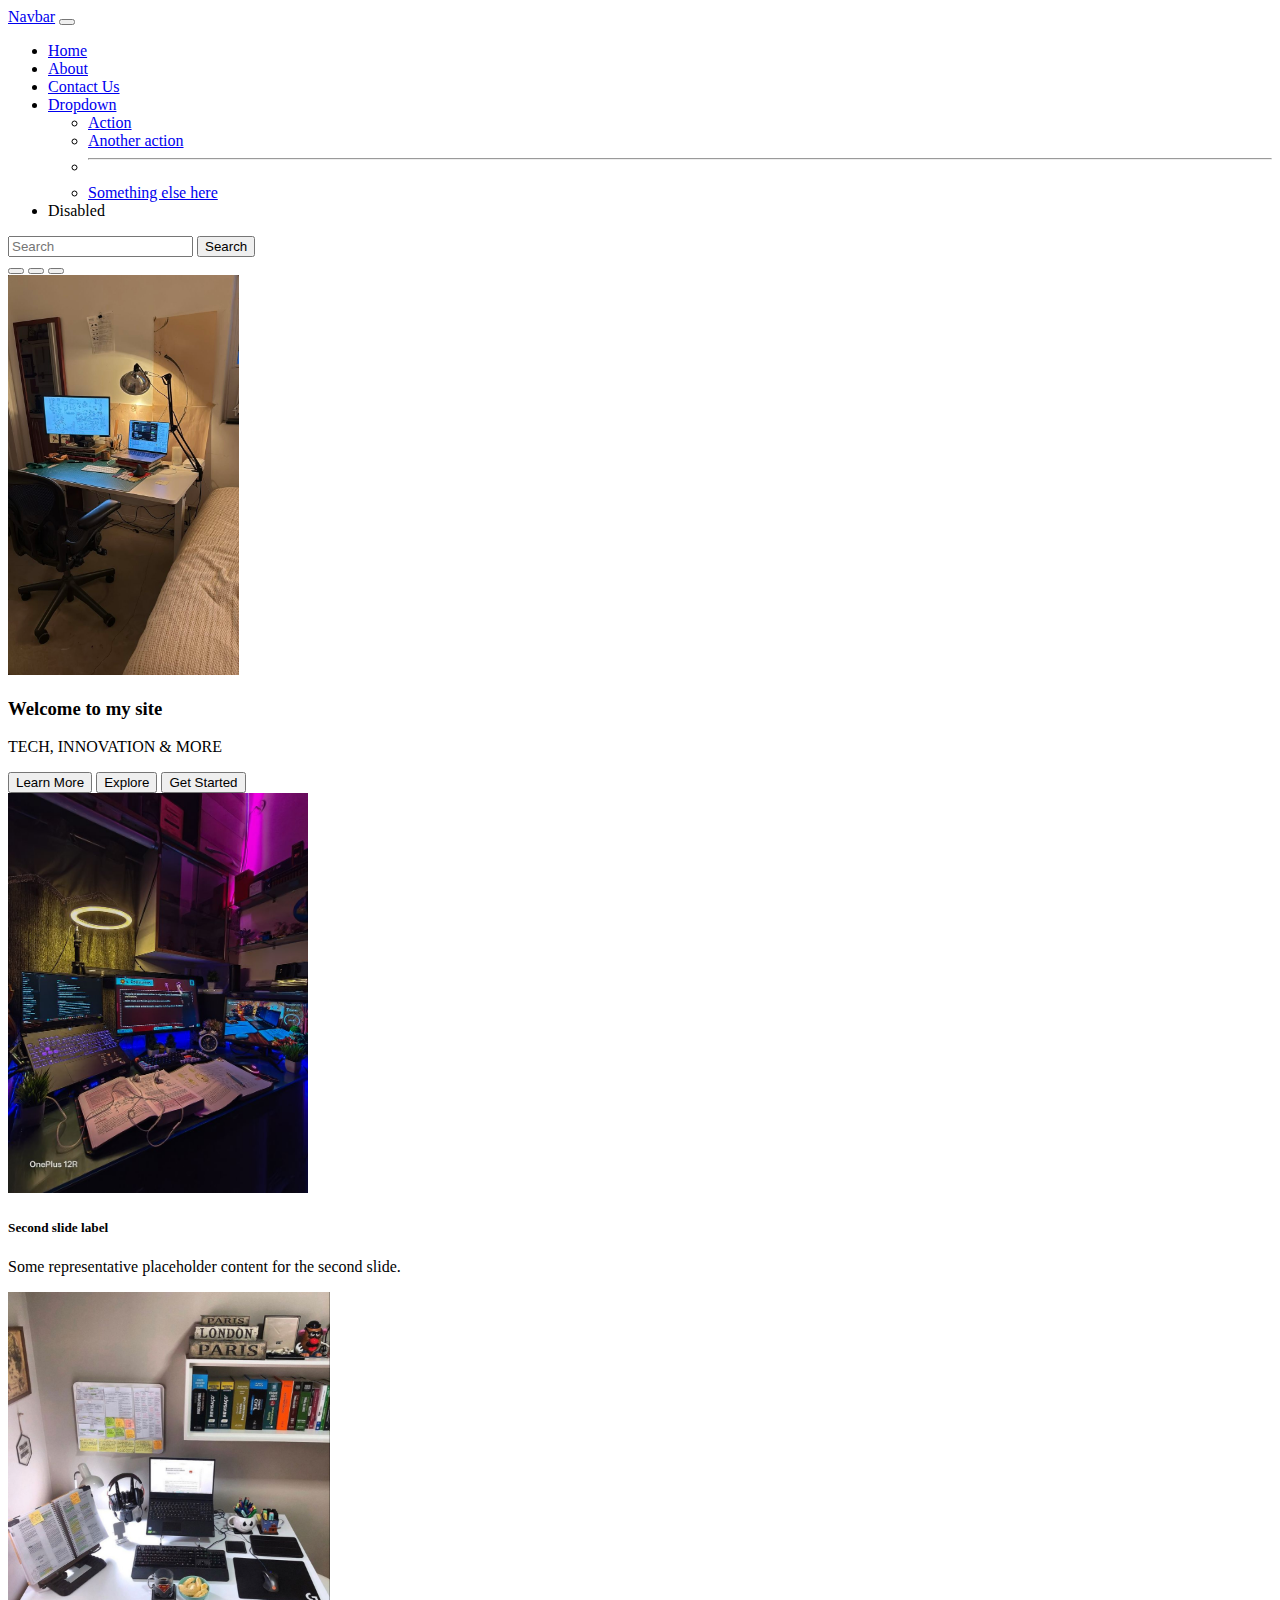
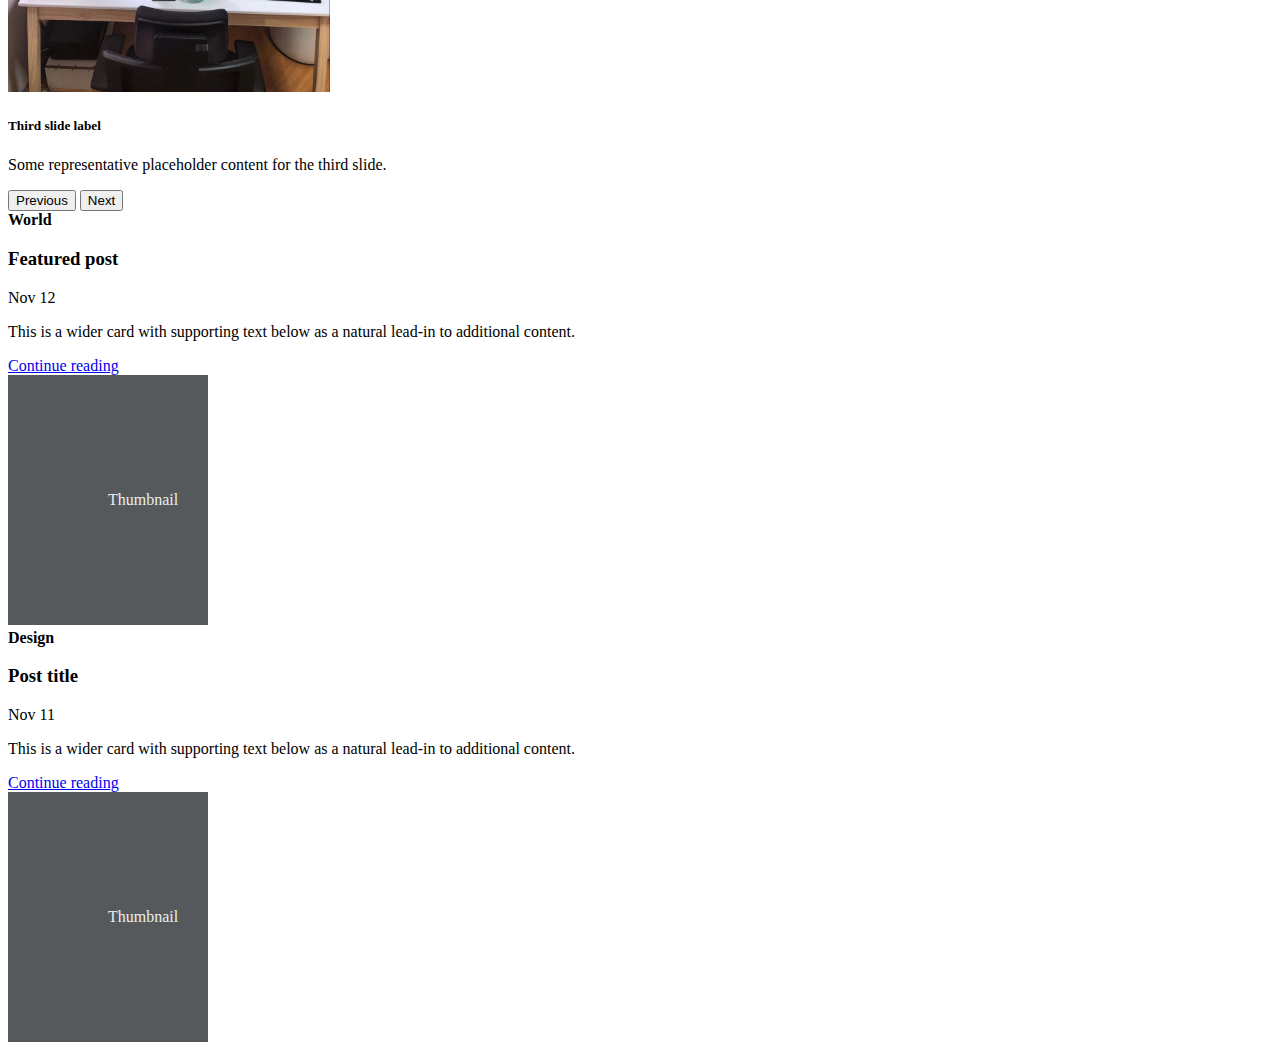
<file: index.html>
<!doctype html>
<html lang="en">

<head>
  <meta charset="utf-8">
  <meta name="viewport" content="width=device-width, initial-scale=1">
  <title>BLOG</title>
  <link href="https://cdn.jsdelivr.net/npm/bootstrap@5.3.8/dist/css/bootstrap.min.css" rel="stylesheet"
    integrity="sha384-sRIl4kxILFvY47J16cr9ZwB07vP4J8+LH7qKQnuqkuIAvNWLzeN8tE5YBujZqJLB" crossorigin="anonymous">


  <style>
    .carousel-item img {
      height: 400px;
      /* adjust height here */
      object-fit: cover;
      /* keeps image ratio clean */
    }
  </style>

</head>

<body>
  <nav class="navbar navbar-expand-lg navbar-dark bg-dark">
    <div class="container-fluid">
      <a class="navbar-brand" href="#">Navbar</a>
      <button class="navbar-toggler" type="button" data-bs-toggle="collapse" data-bs-target="#navbarSupportedContent"
        aria-controls="navbarSupportedContent" aria-expanded="false" aria-label="Toggle navigation">
        <span class="navbar-toggler-icon"></span>
      </button>
      <div class="collapse navbar-collapse" id="navbarSupportedContent">
        <ul class="navbar-nav me-auto mb-2 mb-lg-0">
          <li class="nav-item">
            <a class="nav-link active" aria-current="page" href="#">Home</a>
          </li>
          <li class="nav-item">
            <a class="nav-link" href="/about.html">About</a>
          </li>
          <li class="nav-item">
            <a class="nav-link" href="/contact.html">Contact Us</a>
          </li>
          <li class="nav-item dropdown">
            <a class="nav-link dropdown-toggle" href="#" role="button" data-bs-toggle="dropdown" aria-expanded="false">
              Dropdown
            </a>
            <ul class="dropdown-menu">
              <li><a class="dropdown-item" href="#">Action</a></li>
              <li><a class="dropdown-item" href="#">Another action</a></li>
              <li>
                <hr class="dropdown-divider">
              </li>
              <li><a class="dropdown-item" href="#">Something else here</a></li>
            </ul>
          </li>
          <li class="nav-item">
            <a class="nav-link disabled" aria-disabled="true">Disabled</a>
          </li>
        </ul>
        <form class="d-flex" role="search">
          <input class="form-control me-2" type="search" placeholder="Search" aria-label="Search" />
          <button class="btn btn-outline-success" type="submit">Search</button>
        </form>
      </div>
    </div>
  </nav>

  <div id="carouselExampleCaptions" class="carousel slide carousel-fade " data-bs-ride="carousel">
    <div class="carousel-indicators">
      <button type="button" data-bs-target="#carouselExampleCaptions" data-bs-slide-to="0" class="active"
        aria-current="true" aria-label="Slide 1"></button>
      <button type="button" data-bs-target="#carouselExampleCaptions" data-bs-slide-to="1"
        aria-label="Slide 2"></button>
      <button type="button" data-bs-target="#carouselExampleCaptions" data-bs-slide-to="2"
        aria-label="Slide 3"></button>
    </div>
    <div class="carousel-inner">
      <div class="carousel-item active">
        <img src="1img.jpg" class="d-block w-100" alt="...">
        <div class="carousel-caption d-none d-md-block">
          <h3>Welcome to my site</h3>
          <p>TECH, INNOVATION & MORE</p>
          <button class="btn btn-danger">Learn More</button>
          <button class="btn btn-primary">Explore</button>
          <button class="btn btn-success">Get Started</button>
        </div>
      </div>
      <div class="carousel-item">
        <img src="2img.jpg" class="d-block w-100" alt="...">
        <div class="carousel-caption d-none d-md-block">
          <h5>Second slide label</h5>
          <p>Some representative placeholder content for the second slide.</p>
        </div>
      </div>
      <div class="carousel-item">
        <img src="3img.jpg" class="d-block w-100" alt="...">
        <div class="carousel-caption d-none d-md-block">
          <h5>Third slide label</h5>
          <p>Some representative placeholder content for the third slide.</p>
        </div>
      </div>
    </div>
    <button class="carousel-control-prev" type="button" data-bs-target="#carouselExampleCaptions" data-bs-slide="prev">
      <span class="carousel-control-prev-icon" aria-hidden="true"></span>
      <span class="visually-hidden">Previous</span>
    </button>
    <button class="carousel-control-next" type="button" data-bs-target="#carouselExampleCaptions" data-bs-slide="next">
      <span class="carousel-control-next-icon" aria-hidden="true"></span>
      <span class="visually-hidden">Next</span>
    </button>
  </div>

  <div class="container my-4">
    <div class="row mb-2">
    <div class="col-md-6">
      <div class="row g-0 border rounded overflow-hidden flex-md-row mb-4 shadow-sm h-md-250 position-relative">
        <div class="col p-4 d-flex flex-column position-static">
          <strong class="d-inline-block mb-2 text-primary">World</strong>
          <h3 class="mb-0">Featured post</h3>
          <div class="mb-1 text-muted">Nov 12</div>
          <p class="card-text mb-auto">This is a wider card with supporting text below as a natural lead-in to additional content.</p>
          <a href="#" class="stretched-link">Continue reading</a>
        </div>
        <div class="col-auto d-none d-lg-block">
          <svg class="bd-placeholder-img" width="200" height="250" xmlns="http://www.w3.org/2000/svg" role="img" aria-label="Placeholder: Thumbnail" preserveAspectRatio="xMidYMid slice" focusable="false"><title>Placeholder</title><rect width="100%" height="100%" fill="#55595c"></rect><text x="50%" y="50%" fill="#eceeef" dy=".3em">Thumbnail</text></svg>

        </div>
      </div>
    </div>
    <div class="col-md-6">
      <div class="row g-0 border rounded overflow-hidden flex-md-row mb-4 shadow-sm h-md-250 position-relative">
        <div class="col p-4 d-flex flex-column position-static">
          <strong class="d-inline-block mb-2 text-success">Design</strong>
          <h3 class="mb-0">Post title</h3>
          <div class="mb-1 text-muted">Nov 11</div>
          <p class="mb-auto">This is a wider card with supporting text below as a natural lead-in to additional content.</p>
          <a href="#" class="stretched-link">Continue reading</a>
        </div>
        <div class="col-auto d-none d-lg-block">
          <svg class="bd-placeholder-img" width="200" height="250" xmlns="http://www.w3.org/2000/svg" role="img" aria-label="Placeholder: Thumbnail" preserveAspectRatio="xMidYMid slice" focusable="false"><title>Placeholder</title><rect width="100%" height="100%" fill="#55595c"></rect><text x="50%" y="50%" fill="#eceeef" dy=".3em">Thumbnail</text></svg>

        </div>
      </div>
    </div>
  </div>
  </div>
  <script src="https://cdn.jsdelivr.net/npm/bootstrap@5.3.8/dist/js/bootstrap.bundle.min.js"
    integrity="sha384-FKyoEForCGlyvwx9Hj09JcYn3nv7wiPVlz7YYwJrWVcXK/BmnVDxM+D2scQbITxI"
    crossorigin="anonymous"></script>
</body>

</html>
</file>
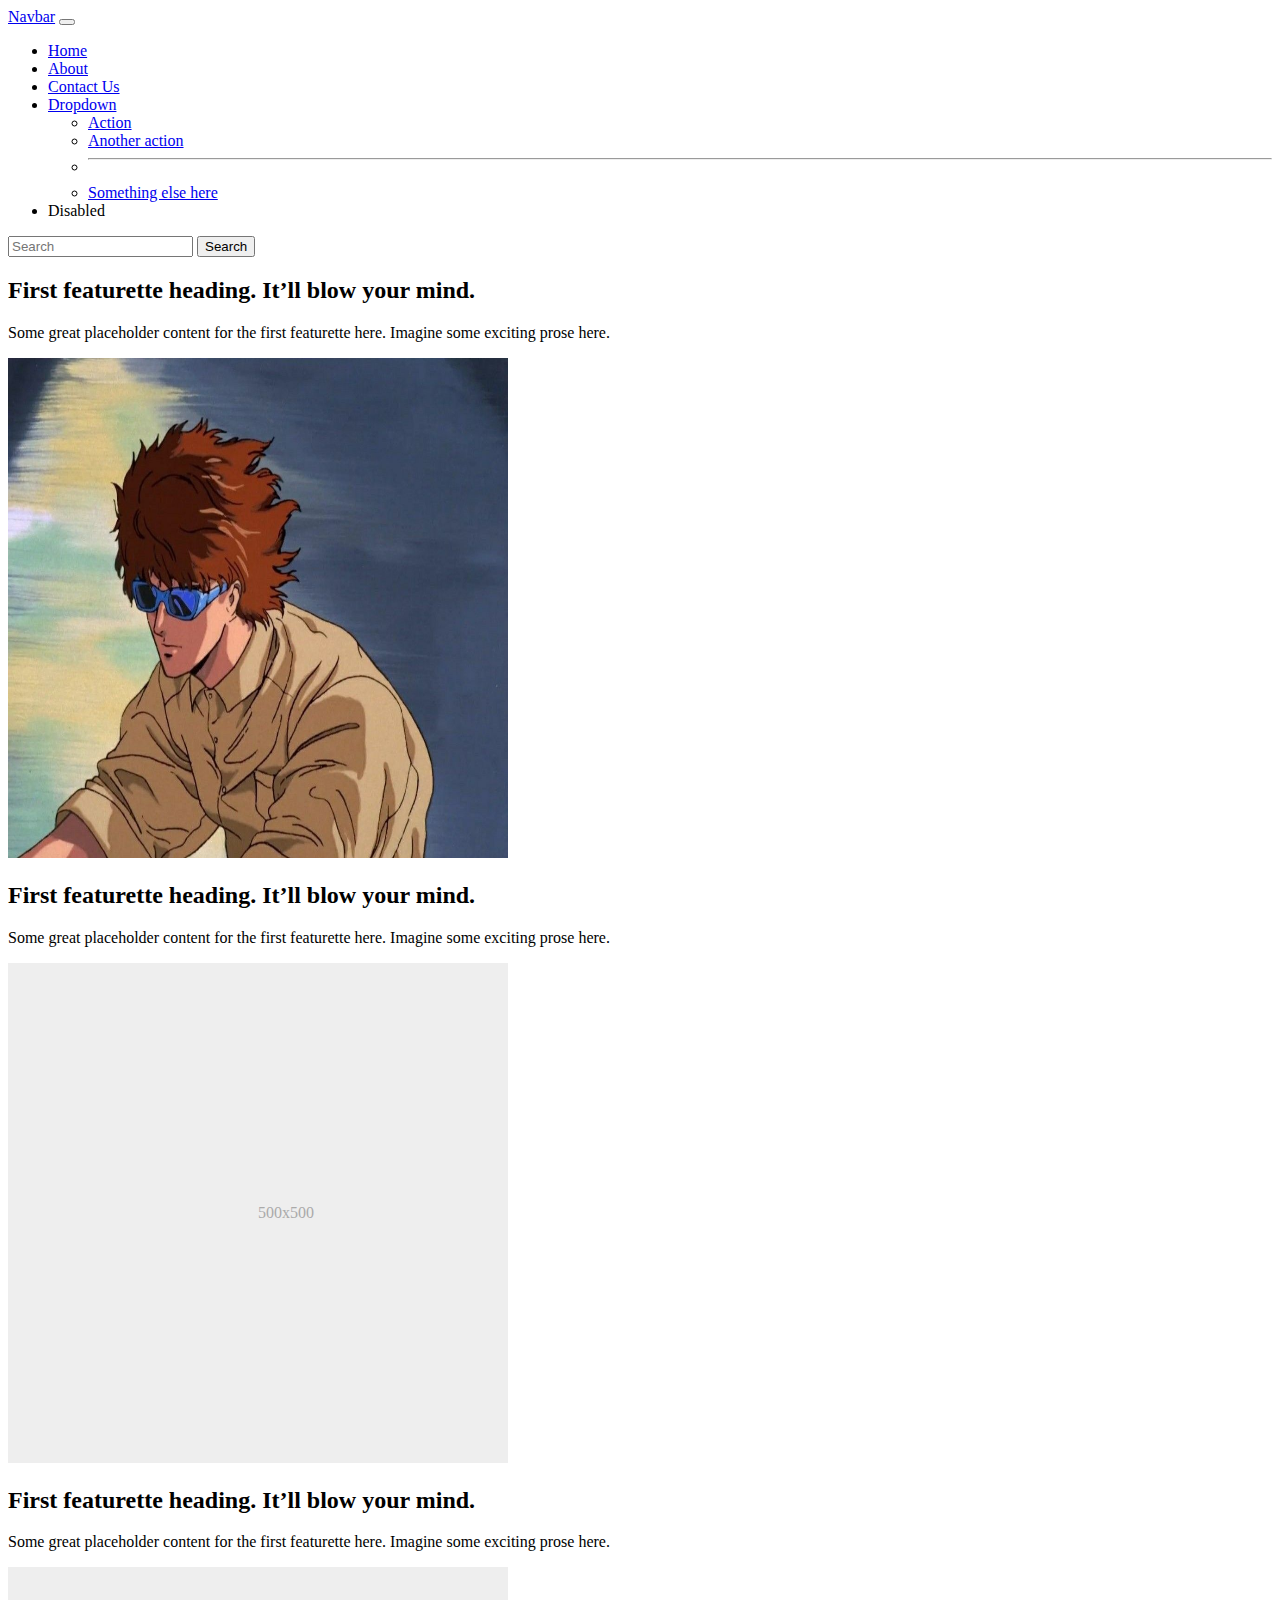
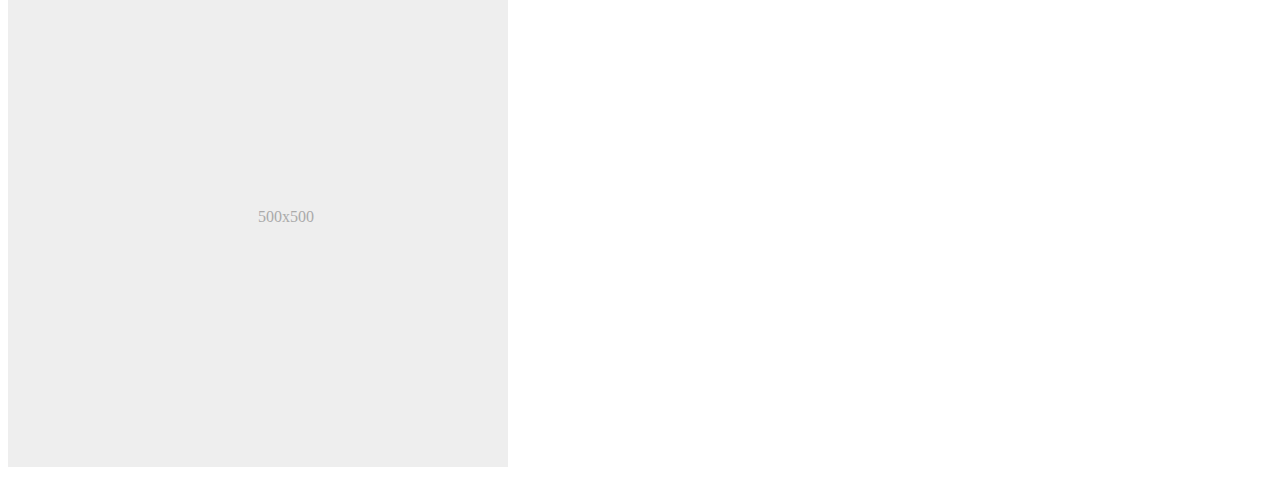
<file: about.html>
<!doctype html>
<html lang="en">

<head>
  <meta charset="utf-8" />
  <meta name="viewport" content="width=device-width, initial-scale=1" />
  <title>BLOG</title>
  <link href="https://cdn.jsdelivr.net/npm/bootstrap@5.3.8/dist/css/bootstrap.min.css" rel="stylesheet"
    integrity="sha384-sRIl4kxILFvY47J16cr9ZwB07vP4J8+LH7qKQnuqkuIAvNWLzeN8tE5YBujZqJLB" crossorigin="anonymous" />

  <style>
    .carousel-item img {
      height: 400px;
      /* adjust height here */
      object-fit: cover;
      /* keeps image ratio clean */
    }
  </style>
</head>

<body>
  <nav class="navbar navbar-expand-lg navbar-dark bg-dark">
    <div class="container-fluid">
      <a class="navbar-brand" href="#">Navbar</a>
      <button class="navbar-toggler" type="button" data-bs-toggle="collapse" data-bs-target="#navbarSupportedContent"
        aria-controls="navbarSupportedContent" aria-expanded="false" aria-label="Toggle navigation">
        <span class="navbar-toggler-icon"></span>
      </button>
      <div class="collapse navbar-collapse" id="navbarSupportedContent">
        <ul class="navbar-nav me-auto mb-2 mb-lg-0">
          <li class="nav-item">
            <a class="nav-link active" aria-current="page" href="#">Home</a>
          </li>
          <li class="nav-item">
            <a class="nav-link" href="/about.html">About</a>
          </li>
          <li class="nav-item">
            <a class="nav-link" href="/contact.html">Contact Us</a>
          </li>
          <li class="nav-item dropdown">
            <a class="nav-link dropdown-toggle" href="#" role="button" data-bs-toggle="dropdown" aria-expanded="false">
              Dropdown
            </a>
            <ul class="dropdown-menu">
              <li><a class="dropdown-item" href="#">Action</a></li>
              <li><a class="dropdown-item" href="#">Another action</a></li>
              <li>
                <hr class="dropdown-divider" />
              </li>
              <li>
                <a class="dropdown-item" href="#">Something else here</a>
              </li>
            </ul>
          </li>
          <li class="nav-item">
            <a class="nav-link disabled" aria-disabled="true">Disabled</a>
          </li>
        </ul>
        <form class="d-flex" role="search">
          <input class="form-control me-2" type="search" placeholder="Search" aria-label="Search" />
          <button class="btn btn-outline-success" type="submit">
            Search
          </button>
        </form>
      </div>
    </div>
  </nav>

  <div class="container my-4">
    <div class="row featurette d-flex align-items-center justify-content-center">
      <div class="col-md-7 order-md-2">
        <h2 class="featurette-heading">
          First featurette heading.
          <span class="text-muted">It’ll blow your mind.</span>
        </h2>
        <p class="lead">
          Some great placeholder content for the first featurette here.
          Imagine some exciting prose here.
        </p>
      </div>
      <div class="col-md-5 order-md-1">
        <img class="bd-placeholder-img bd-placeholder-img-lg featurette-image img-fluid mx-auto" width="500"
          height="500" src="aboutimg.jpg">
      </div>
    </div>
    <div class="row featurette d-flex align-items-center justify-content-center">
      <div class="col-md-7">
        <h2 class="featurette-heading">
          First featurette heading.
          <span class="text-muted">It’ll blow your mind.</span>
        </h2>
        <p class="lead">
          Some great placeholder content for the first featurette here.
          Imagine some exciting prose here.
        </p>
      </div>
      <div class="col-md-5">
        <svg class="bd-placeholder-img bd-placeholder-img-lg featurette-image img-fluid mx-auto" width="500"
          height="500" xmlns="http://www.w3.org/2000/svg" role="img" aria-label="Placeholder: 500x500"
          preserveAspectRatio="xMidYMid slice" focusable="false">
          <title>Placeholder</title>
          <rect width="100%" height="100%" fill="#eee"></rect>
          <text x="50%" y="50%" fill="#aaa" dy=".3em">500x500</text>
        </svg>
      </div>
    </div>
    <div class="row featurette d-flex align-items-center justify-content-center">
      <div class="col-md-7 order-md-2">
        <h2 class="featurette-heading">
          First featurette heading.
          <span class="text-muted">It’ll blow your mind.</span>
        </h2>
        <p class="lead">
          Some great placeholder content for the first featurette here.
          Imagine some exciting prose here.
        </p>
      </div>
      <div class="col-md-5 order-md-1">
        <svg class="bd-placeholder-img bd-placeholder-img-lg featurette-image img-fluid mx-auto" width="500"
          height="500" xmlns="http://www.w3.org/2000/svg" role="img" aria-label="Placeholder: 500x500"
          preserveAspectRatio="xMidYMid slice" focusable="false">
          <title>Placeholder</title>
          <rect width="100%" height="100%" fill="#eee"></rect>
          <text x="50%" y="50%" fill="#aaa" dy=".3em">500x500</text>
        </svg>
      </div>
    </div>
  </div>

  <script src="https://cdn.jsdelivr.net/npm/bootstrap@5.3.8/dist/js/bootstrap.bundle.min.js"
    integrity="sha384-FKyoEForCGlyvwx9Hj09JcYn3nv7wiPVlz7YYwJrWVcXK/BmnVDxM+D2scQbITxI" crossorigin="anonymous">
    </script>
</body>

</html>
</file>
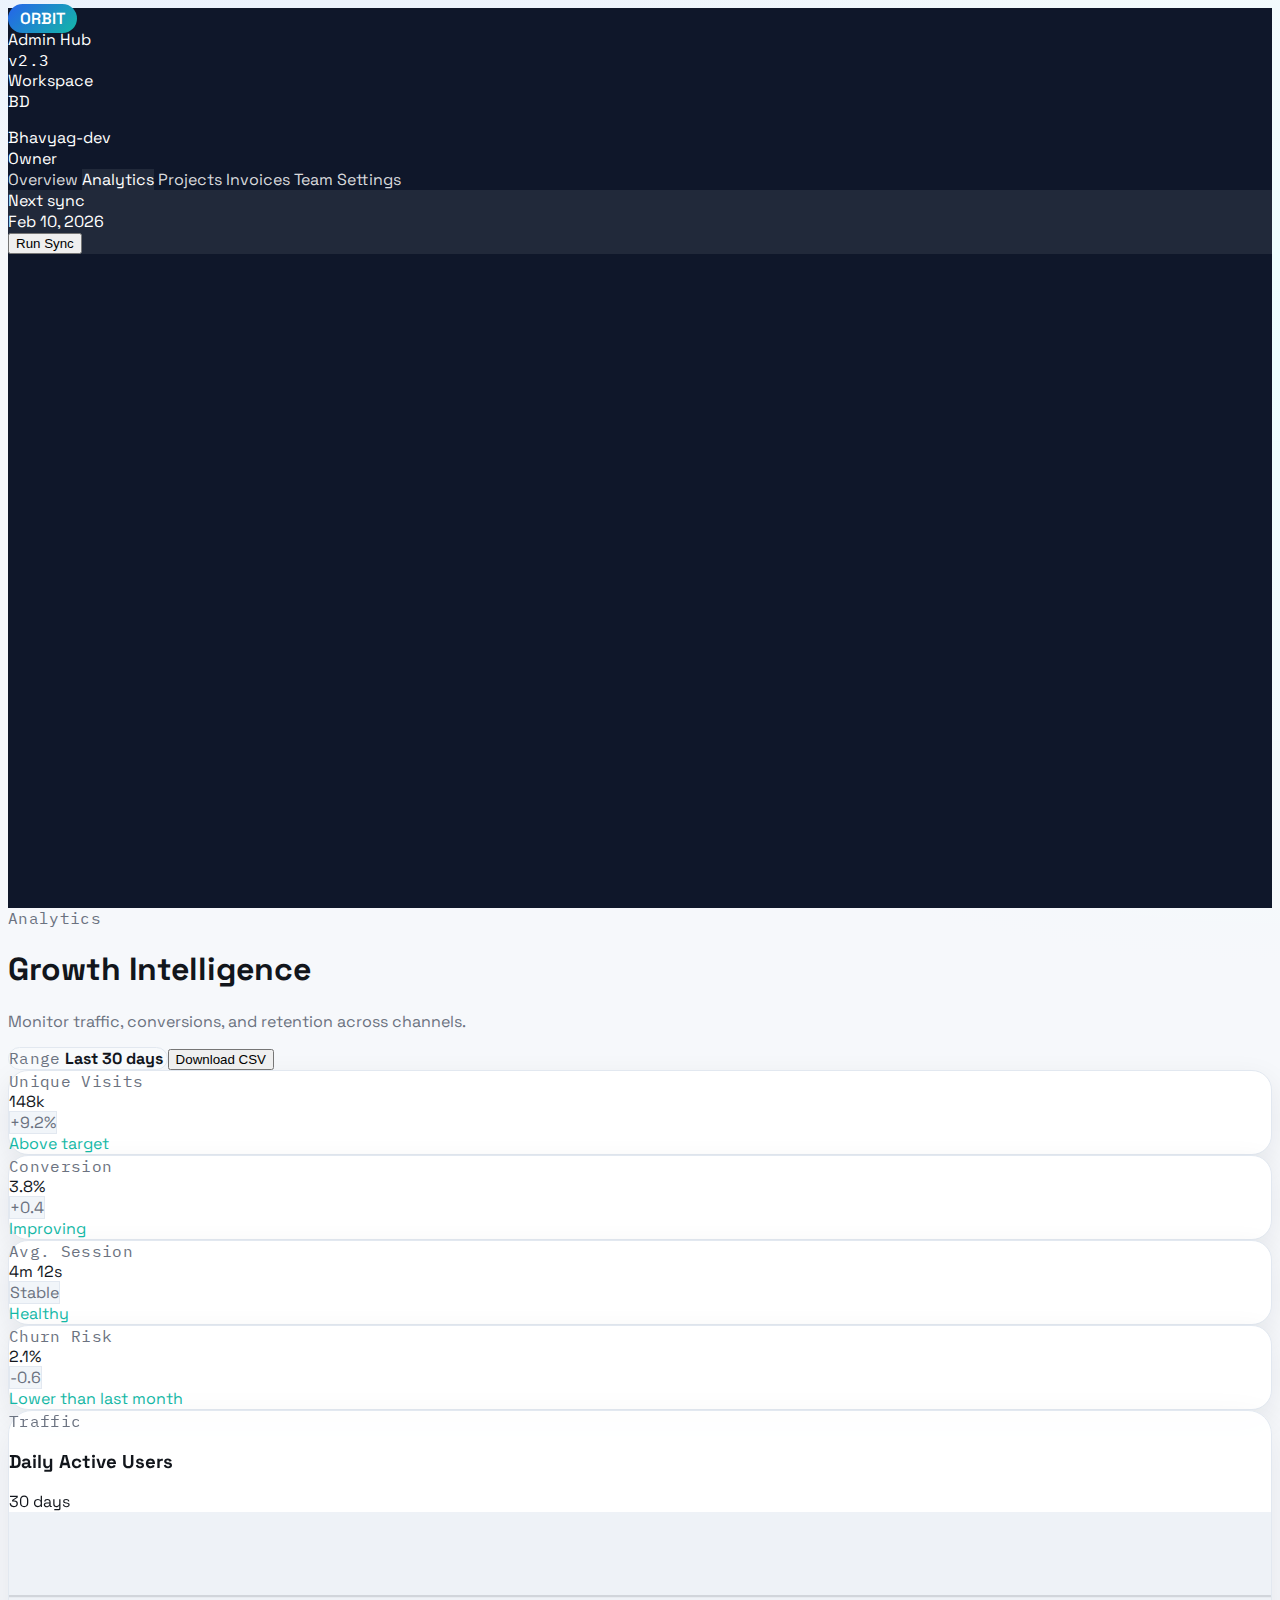
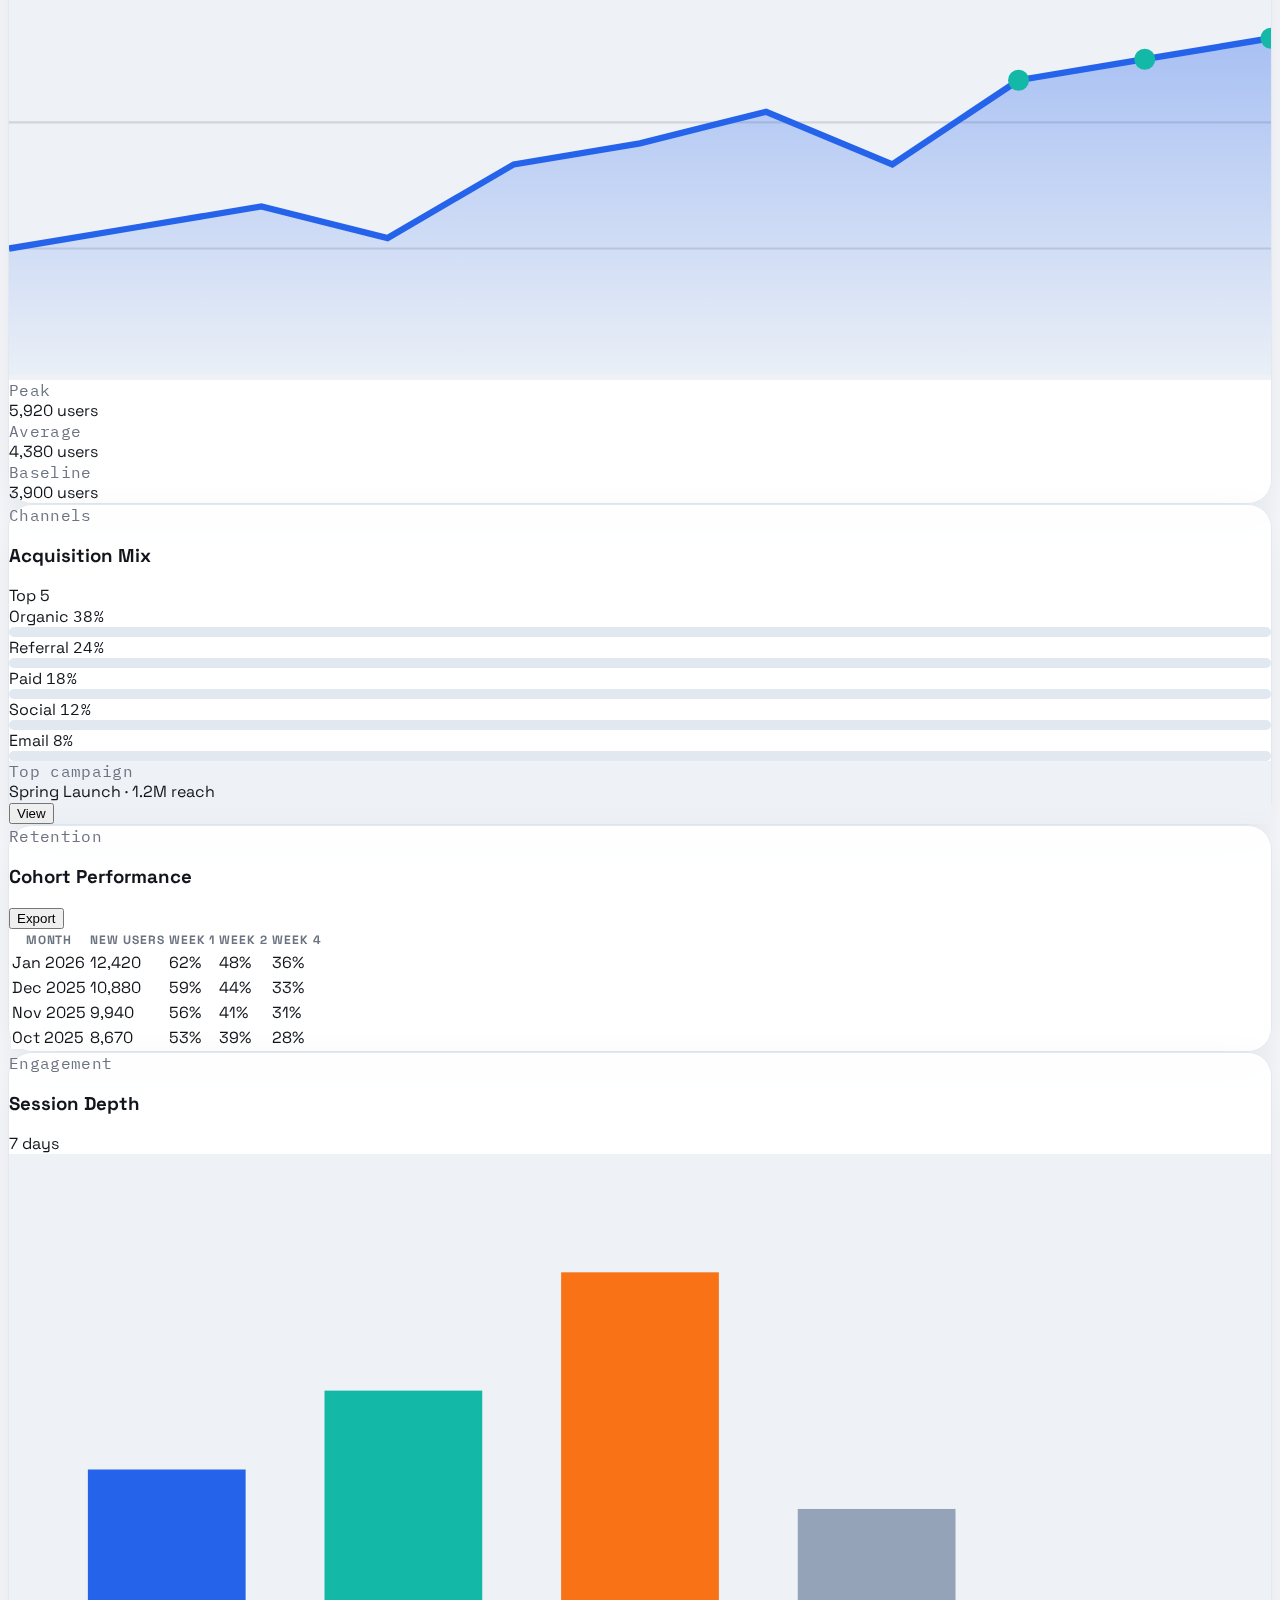
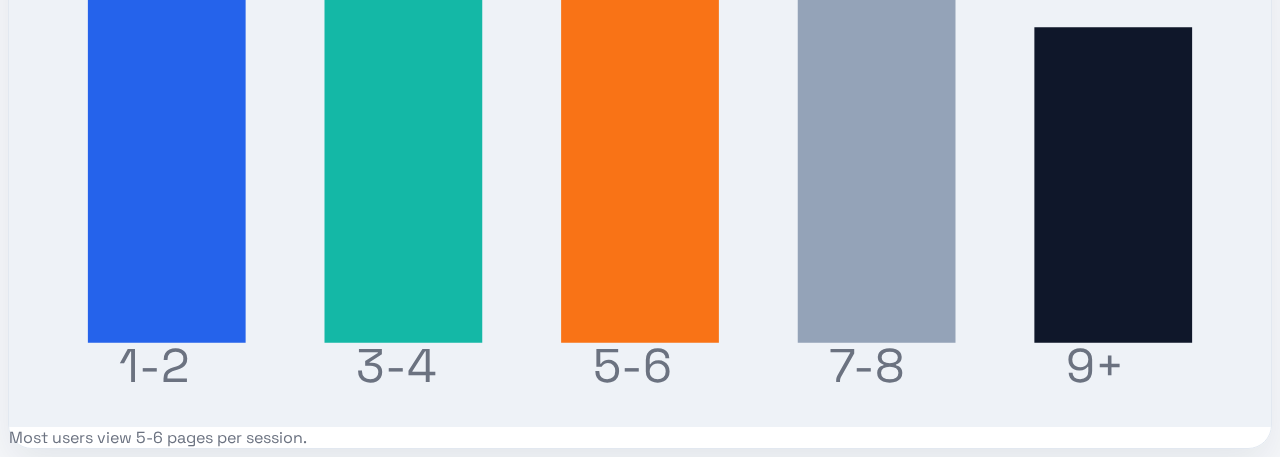
<file: analytics.html>
<!doctype html>
<html lang="en">
  <head>
    <meta charset="utf-8" />
    <meta name="viewport" content="width=device-width, initial-scale=1" />
    <title>Analytics · Admin Dashboard</title>
    <link
      href="https://cdn.jsdelivr.net/npm/bootstrap@5.3.8/dist/css/bootstrap.min.css"
      rel="stylesheet"
      integrity="sha384-sRIl4kxILFvY47J16cr9ZwB07vP4J8+LH7qKQnuqkuIAvNWLzeN8tE5YBujZqJLB"
      crossorigin="anonymous"
    />
    <link
      href="https://fonts.googleapis.com/css2?family=Space+Grotesk:wght@400;500;600;700&family=IBM+Plex+Mono:wght@500&display=swap"
      rel="stylesheet"
    />
    <link href="css/dashboard.css" rel="stylesheet" />
  </head>
  <body>
    <div class="container-fluid">
      <div class="row g-0">
        <aside class="col-lg-2 sidebar p-4">
          <div class="d-flex align-items-center gap-2 mb-4">
            <span class="brand-badge">ORBIT</span>
            <div>
              <div class="fw-semibold">Admin Hub</div>
              <div class="mono small text-white-50">v2.3</div>
            </div>
          </div>
          <div class="mb-4">
            <div class="text-uppercase small text-white-50 mb-2">Workspace</div>
            <div class="d-flex align-items-center gap-2">
              <div
                class="rounded-circle bg-white text-dark fw-bold d-flex align-items-center justify-content-center"
                style="width: 36px; height: 36px;"
              >
                BD
              </div>
              <div>
                <div class="fw-semibold">Bhavyag-dev</div>
                <div class="text-white-50 small">Owner</div>
              </div>
            </div>
          </div>
          <nav class="nav flex-column gap-1">
            <a class="nav-link rounded-3 px-3 py-2" href="home.html">Overview</a>
            <a class="nav-link active rounded-3 px-3 py-2" href="analytics.html">Analytics</a>
            <a class="nav-link rounded-3 px-3 py-2" href="#">Projects</a>
            <a class="nav-link rounded-3 px-3 py-2" href="#">Invoices</a>
            <a class="nav-link rounded-3 px-3 py-2" href="#">Team</a>
            <a class="nav-link rounded-3 px-3 py-2" href="#">Settings</a>
          </nav>
          <div class="mt-4 p-3 rounded-4" style="background: rgba(255, 255, 255, 0.08);">
            <div class="small text-white-50">Next sync</div>
            <div class="fw-semibold">Feb 10, 2026</div>
            <button class="btn btn-sm btn-outline-light mt-2 w-100">Run Sync</button>
          </div>
        </aside>

        <main class="col-lg-10 p-4 p-md-5">
          <div class="d-flex flex-wrap justify-content-between align-items-center gap-3 mb-4">
            <div>
              <div class="mono text-uppercase text-muted small">Analytics</div>
              <h1 class="fw-bold mb-1">Growth Intelligence</h1>
              <p class="text-muted mb-0">Monitor traffic, conversions, and retention across channels.</p>
            </div>
            <div class="d-flex align-items-center gap-2">
              <span class="pill px-3 py-2 d-flex align-items-center gap-2">
                <span class="mono text-muted small">Range</span>
                <strong>Last 30 days</strong>
              </span>
              <button class="btn btn-dark px-4">Download CSV</button>
            </div>
          </div>

          <section class="row g-4 mb-4">
            <div class="col-md-6 col-xl-3">
              <div class="stat-card p-4 h-100">
                <div class="d-flex justify-content-between align-items-start">
                  <div>
                    <div class="mono text-muted small">Unique Visits</div>
                    <div class="display-6 fw-semibold">148k</div>
                  </div>
                  <span class="badge badge-soft">+9.2%</span>
                </div>
                <div class="mt-3 small trend-up">Above target</div>
              </div>
            </div>
            <div class="col-md-6 col-xl-3">
              <div class="stat-card p-4 h-100">
                <div class="d-flex justify-content-between align-items-start">
                  <div>
                    <div class="mono text-muted small">Conversion</div>
                    <div class="display-6 fw-semibold">3.8%</div>
                  </div>
                  <span class="badge badge-soft">+0.4</span>
                </div>
                <div class="mt-3 small trend-up">Improving</div>
              </div>
            </div>
            <div class="col-md-6 col-xl-3">
              <div class="stat-card p-4 h-100">
                <div class="d-flex justify-content-between align-items-start">
                  <div>
                    <div class="mono text-muted small">Avg. Session</div>
                    <div class="display-6 fw-semibold">4m 12s</div>
                  </div>
                  <span class="badge badge-soft">Stable</span>
                </div>
                <div class="mt-3 small trend-up">Healthy</div>
              </div>
            </div>
            <div class="col-md-6 col-xl-3">
              <div class="stat-card p-4 h-100">
                <div class="d-flex justify-content-between align-items-start">
                  <div>
                    <div class="mono text-muted small">Churn Risk</div>
                    <div class="display-6 fw-semibold">2.1%</div>
                  </div>
                  <span class="badge badge-soft">-0.6</span>
                </div>
                <div class="mt-3 small trend-up">Lower than last month</div>
              </div>
            </div>
          </section>

          <section class="row g-4 mb-4">
            <div class="col-xl-7">
              <div class="glass p-4 h-100">
                <div class="d-flex justify-content-between align-items-center mb-3">
                  <div>
                    <div class="mono text-muted small">Traffic</div>
                    <h3 class="fw-semibold mb-1">Daily Active Users</h3>
                  </div>
                  <span class="badge text-bg-dark">30 days</span>
                </div>
                <div class="rounded-4 p-3" style="background: var(--soft);">
                  <svg viewBox="0 0 600 220" class="w-100" role="img" aria-label="Line chart of daily active users">
                    <defs>
                      <linearGradient id="lineFill" x1="0" x2="0" y1="0" y2="1">
                        <stop offset="0%" stop-color="var(--accent)" stop-opacity="0.35" />
                        <stop offset="100%" stop-color="var(--accent)" stop-opacity="0.02" />
                      </linearGradient>
                    </defs>
                    <rect x="0" y="0" width="600" height="220" fill="transparent"></rect>
                    <g stroke="#d1d5db" stroke-width="1">
                      <line x1="0" y1="40" x2="600" y2="40"></line>
                      <line x1="0" y1="100" x2="600" y2="100"></line>
                      <line x1="0" y1="160" x2="600" y2="160"></line>
                    </g>
                    <path
                      d="M0,160 L60,150 L120,140 L180,155 L240,120 L300,110 L360,95 L420,120 L480,80 L540,70 L600,60 L600,220 L0,220 Z"
                      fill="url(#lineFill)"
                    ></path>
                    <path
                      d="M0,160 L60,150 L120,140 L180,155 L240,120 L300,110 L360,95 L420,120 L480,80 L540,70 L600,60"
                      fill="none"
                      stroke="var(--accent)"
                      stroke-width="3"
                    ></path>
                    <circle cx="480" cy="80" r="5" fill="var(--accent-2)"></circle>
                    <circle cx="540" cy="70" r="5" fill="var(--accent-2)"></circle>
                    <circle cx="600" cy="60" r="5" fill="var(--accent-2)"></circle>
                  </svg>
                </div>
                <div class="d-flex justify-content-between mt-3">
                  <div>
                    <div class="mono text-muted small">Peak</div>
                    <div class="fw-semibold">5,920 users</div>
                  </div>
                  <div>
                    <div class="mono text-muted small">Average</div>
                    <div class="fw-semibold">4,380 users</div>
                  </div>
                  <div>
                    <div class="mono text-muted small">Baseline</div>
                    <div class="fw-semibold">3,900 users</div>
                  </div>
                </div>
              </div>
            </div>
            <div class="col-xl-5">
              <div class="glass p-4 h-100">
                <div class="d-flex justify-content-between align-items-center mb-3">
                  <div>
                    <div class="mono text-muted small">Channels</div>
                    <h3 class="fw-semibold mb-1">Acquisition Mix</h3>
                  </div>
                  <span class="badge text-bg-dark">Top 5</span>
                </div>
                <div class="d-flex flex-column gap-3">
                  <div>
                    <div class="d-flex justify-content-between">
                      <span class="fw-semibold">Organic</span>
                      <span class="mono">38%</span>
                    </div>
                    <div class="progress mt-2">
                      <div class="progress-bar" style="width: 38%; background: var(--accent);"></div>
                    </div>
                  </div>
                  <div>
                    <div class="d-flex justify-content-between">
                      <span class="fw-semibold">Referral</span>
                      <span class="mono">24%</span>
                    </div>
                    <div class="progress mt-2">
                      <div class="progress-bar" style="width: 24%; background: var(--accent-2);"></div>
                    </div>
                  </div>
                  <div>
                    <div class="d-flex justify-content-between">
                      <span class="fw-semibold">Paid</span>
                      <span class="mono">18%</span>
                    </div>
                    <div class="progress mt-2">
                      <div class="progress-bar" style="width: 18%; background: var(--accent-3);"></div>
                    </div>
                  </div>
                  <div>
                    <div class="d-flex justify-content-between">
                      <span class="fw-semibold">Social</span>
                      <span class="mono">12%</span>
                    </div>
                    <div class="progress mt-2">
                      <div class="progress-bar bg-dark" style="width: 12%"></div>
                    </div>
                  </div>
                  <div>
                    <div class="d-flex justify-content-between">
                      <span class="fw-semibold">Email</span>
                      <span class="mono">8%</span>
                    </div>
                    <div class="progress mt-2">
                      <div class="progress-bar" style="width: 8%; background: #94a3b8;"></div>
                    </div>
                  </div>
                </div>
                <div class="mt-4 p-3 rounded-4" style="background: var(--soft);">
                  <div class="d-flex justify-content-between align-items-center">
                    <div>
                      <div class="mono text-muted small">Top campaign</div>
                      <div class="fw-semibold">Spring Launch · 1.2M reach</div>
                    </div>
                    <button class="btn btn-outline-dark btn-sm">View</button>
                  </div>
                </div>
              </div>
            </div>
          </section>

          <section class="row g-4">
            <div class="col-xl-8">
              <div class="glass p-4">
                <div class="d-flex justify-content-between align-items-center mb-3">
                  <div>
                    <div class="mono text-muted small">Retention</div>
                    <h3 class="fw-semibold mb-1">Cohort Performance</h3>
                  </div>
                  <button class="btn btn-outline-dark btn-sm">Export</button>
                </div>
                <div class="table-responsive">
                  <table class="table align-middle">
                    <thead>
                      <tr>
                        <th>Month</th>
                        <th>New Users</th>
                        <th>Week 1</th>
                        <th>Week 2</th>
                        <th>Week 4</th>
                      </tr>
                    </thead>
                    <tbody>
                      <tr>
                        <td class="fw-semibold">Jan 2026</td>
                        <td>12,420</td>
                        <td>62%</td>
                        <td>48%</td>
                        <td>36%</td>
                      </tr>
                      <tr>
                        <td class="fw-semibold">Dec 2025</td>
                        <td>10,880</td>
                        <td>59%</td>
                        <td>44%</td>
                        <td>33%</td>
                      </tr>
                      <tr>
                        <td class="fw-semibold">Nov 2025</td>
                        <td>9,940</td>
                        <td>56%</td>
                        <td>41%</td>
                        <td>31%</td>
                      </tr>
                      <tr>
                        <td class="fw-semibold">Oct 2025</td>
                        <td>8,670</td>
                        <td>53%</td>
                        <td>39%</td>
                        <td>28%</td>
                      </tr>
                    </tbody>
                  </table>
                </div>
              </div>
            </div>
            <div class="col-xl-4">
              <div class="glass p-4 h-100">
                <div class="d-flex justify-content-between align-items-center mb-3">
                  <div>
                    <div class="mono text-muted small">Engagement</div>
                    <h3 class="fw-semibold mb-1">Session Depth</h3>
                  </div>
                  <span class="badge text-bg-dark">7 days</span>
                </div>
                <div class="rounded-4 p-3" style="background: var(--soft);">
                  <svg viewBox="0 0 320 220" class="w-100" role="img" aria-label="Bar chart of session depth">
                    <rect x="20" y="80" width="40" height="120" fill="var(--accent)"></rect>
                    <rect x="80" y="60" width="40" height="140" fill="var(--accent-2)"></rect>
                    <rect x="140" y="30" width="40" height="170" fill="var(--accent-3)"></rect>
                    <rect x="200" y="90" width="40" height="110" fill="#94a3b8"></rect>
                    <rect x="260" y="120" width="40" height="80" fill="#0f172a"></rect>
                    <text x="28" y="210" font-size="12" fill="#6b7280">1-2</text>
                    <text x="88" y="210" font-size="12" fill="#6b7280">3-4</text>
                    <text x="148" y="210" font-size="12" fill="#6b7280">5-6</text>
                    <text x="208" y="210" font-size="12" fill="#6b7280">7-8</text>
                    <text x="268" y="210" font-size="12" fill="#6b7280">9+</text>
                  </svg>
                </div>
                <div class="mt-3 text-muted small">Most users view 5-6 pages per session.</div>
              </div>
            </div>
          </section>
        </main>
      </div>
    </div>

    <script
      src="https://cdn.jsdelivr.net/npm/bootstrap@5.3.8/dist/js/bootstrap.bundle.min.js"
      integrity="sha384-FKyoEForCGlyvwx9Hj09JcYn3nv7wiPVlz7YYwJrWVcXK/BmnVDxM+D2scQbITxI"
      crossorigin="anonymous"
    ></script>
  </body>
</html>
</file>
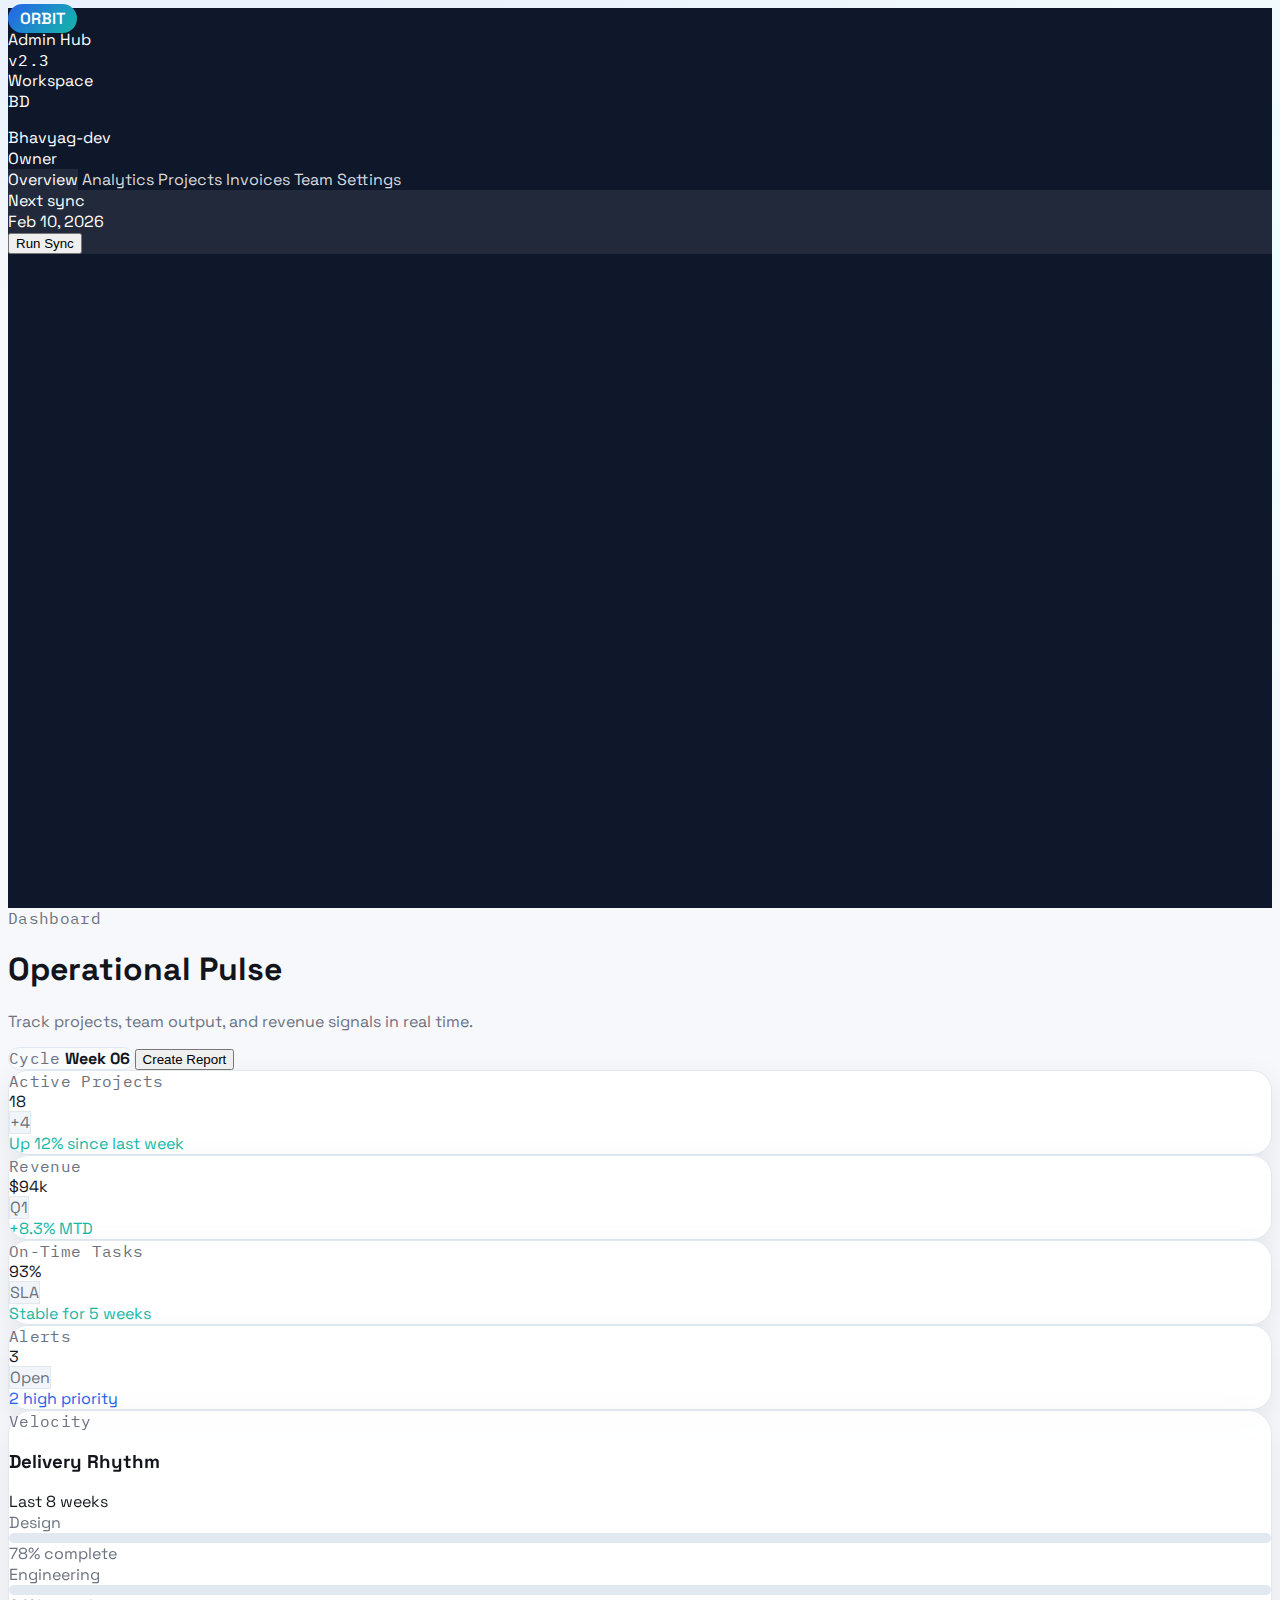
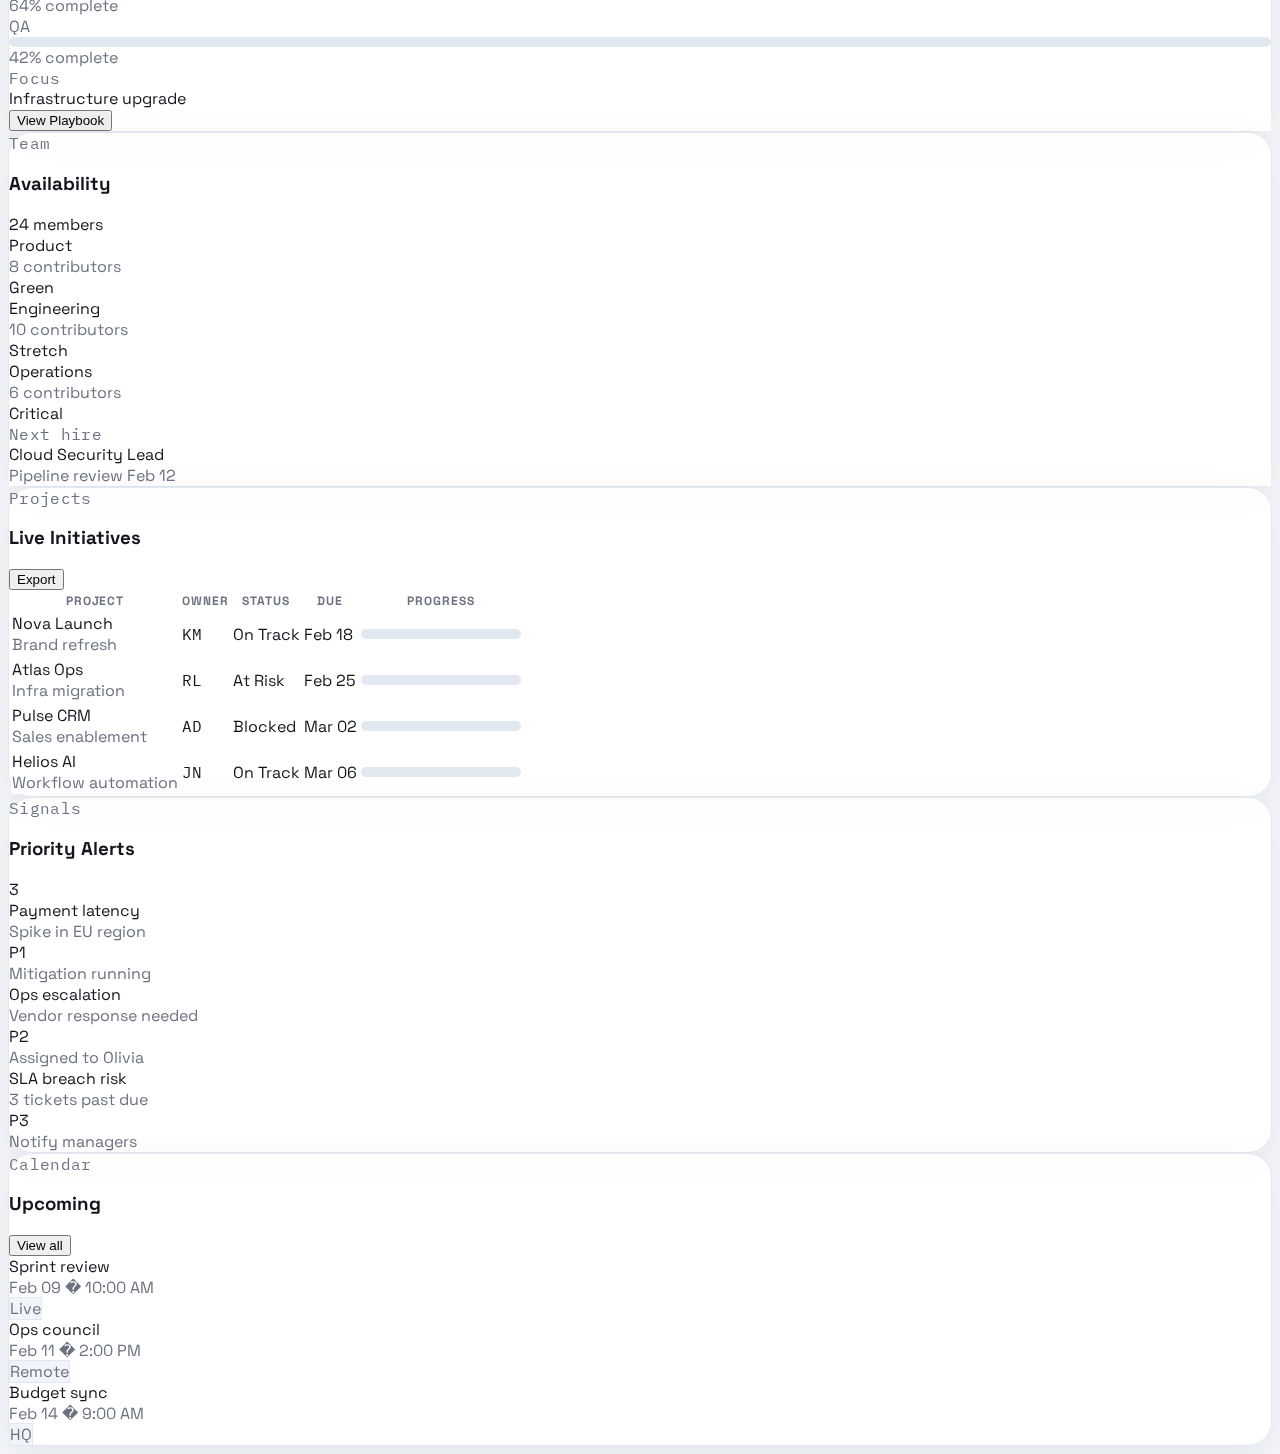
<file: home.html>
<!doctype html>
<html lang="en">
  <head>
    <meta charset="utf-8" />
    <meta name="viewport" content="width=device-width, initial-scale=1" />
    <title>Admin Dashboard</title>
    <link
      href="https://cdn.jsdelivr.net/npm/bootstrap@5.3.8/dist/css/bootstrap.min.css"
      rel="stylesheet"
      integrity="sha384-sRIl4kxILFvY47J16cr9ZwB07vP4J8+LH7qKQnuqkuIAvNWLzeN8tE5YBujZqJLB"
      crossorigin="anonymous"
    />
    <link
      href="https://fonts.googleapis.com/css2?family=Space+Grotesk:wght@400;500;600;700&family=IBM+Plex+Mono:wght@500&display=swap"
      rel="stylesheet"
    />
    <link href="css/dashboard.css" rel="stylesheet" />
  </head>
  <body>
    <div class="container-fluid">
      <div class="row g-0">
        <aside class="col-lg-2 sidebar p-4">
          <div class="d-flex align-items-center gap-2 mb-4">
            <span class="brand-badge">ORBIT</span>
            <div>
              <div class="fw-semibold">Admin Hub</div>
              <div class="mono small text-white-50">v2.3</div>
            </div>
          </div>
          <div class="mb-4">
            <div class="text-uppercase small text-white-50 mb-2">Workspace</div>
            <div class="d-flex align-items-center gap-2">
              <div
                class="rounded-circle bg-white text-dark fw-bold d-flex align-items-center justify-content-center"
                style="width: 36px; height: 36px;"
              >
                BD
              </div>
              <div>
                <div class="fw-semibold">Bhavyag-dev</div>
                <div class="text-white-50 small">Owner</div>
              </div>
            </div>
          </div>
          <nav class="nav flex-column gap-1">
            <a class="nav-link active rounded-3 px-3 py-2" href="home.html">Overview</a>
            <a class="nav-link rounded-3 px-3 py-2" href="analytics.html">Analytics</a>
            <a class="nav-link rounded-3 px-3 py-2" href="#">Projects</a>
            <a class="nav-link rounded-3 px-3 py-2" href="#">Invoices</a>
            <a class="nav-link rounded-3 px-3 py-2" href="#">Team</a>
            <a class="nav-link rounded-3 px-3 py-2" href="#">Settings</a>
          </nav>
          <div class="mt-4 p-3 rounded-4" style="background: rgba(255, 255, 255, 0.08);">
            <div class="small text-white-50">Next sync</div>
            <div class="fw-semibold">Feb 10, 2026</div>
            <button class="btn btn-sm btn-outline-light mt-2 w-100">Run Sync</button>
          </div>
        </aside>

        <main class="col-lg-10 p-4 p-md-5">
          <div class="d-flex flex-wrap justify-content-between align-items-center gap-3 mb-4">
            <div>
              <div class="mono text-uppercase text-muted small">Dashboard</div>
              <h1 class="fw-bold mb-1">Operational Pulse</h1>
              <p class="text-muted mb-0">Track projects, team output, and revenue signals in real time.</p>
            </div>
            <div class="d-flex align-items-center gap-2">
              <span class="pill px-3 py-2 d-flex align-items-center gap-2">
                <span class="mono text-muted small">Cycle</span>
                <strong>Week 06</strong>
              </span>
              <button class="btn btn-dark px-4">Create Report</button>
            </div>
          </div>

          <section class="row g-4 mb-4">
            <div class="col-md-6 col-xl-3 animate-in">
              <div class="stat-card p-4 h-100">
                <div class="d-flex justify-content-between align-items-start">
                  <div>
                    <div class="mono text-muted small">Active Projects</div>
                    <div class="display-6 fw-semibold">18</div>
                  </div>
                  <span class="badge badge-soft">+4</span>
                </div>
                <div class="mt-3 small trend-up">Up 12% since last week</div>
              </div>
            </div>
            <div class="col-md-6 col-xl-3 animate-in delay-1">
              <div class="stat-card p-4 h-100">
                <div class="d-flex justify-content-between align-items-start">
                  <div>
                    <div class="mono text-muted small">Revenue</div>
                    <div class="display-6 fw-semibold">$94k</div>
                  </div>
                  <span class="badge badge-soft">Q1</span>
                </div>
                <div class="mt-3 small trend-up">+8.3% MTD</div>
              </div>
            </div>
            <div class="col-md-6 col-xl-3 animate-in delay-2">
              <div class="stat-card p-4 h-100">
                <div class="d-flex justify-content-between align-items-start">
                  <div>
                    <div class="mono text-muted small">On-Time Tasks</div>
                    <div class="display-6 fw-semibold">93%</div>
                  </div>
                  <span class="badge badge-soft">SLA</span>
                </div>
                <div class="mt-3 small trend-up">Stable for 5 weeks</div>
              </div>
            </div>
            <div class="col-md-6 col-xl-3 animate-in delay-3">
              <div class="stat-card p-4 h-100">
                <div class="d-flex justify-content-between align-items-start">
                  <div>
                    <div class="mono text-muted small">Alerts</div>
                    <div class="display-6 fw-semibold">3</div>
                  </div>
                  <span class="badge badge-soft">Open</span>
                </div>
                <div class="mt-3 small trend-down">2 high priority</div>
              </div>
            </div>
          </section>

          <section class="row g-4 mb-4">
            <div class="col-xl-7">
              <div class="glass p-4 h-100">
                <div class="d-flex justify-content-between align-items-center mb-3">
                  <div>
                    <div class="mono text-muted small">Velocity</div>
                    <h3 class="fw-semibold mb-1">Delivery Rhythm</h3>
                  </div>
                  <span class="badge text-bg-dark">Last 8 weeks</span>
                </div>
                <div class="d-flex gap-3 flex-wrap">
                  <div class="flex-fill">
                    <div class="small text-muted">Design</div>
                    <div class="progress mt-2">
                      <div class="progress-bar bg-dark" style="width: 78%"></div>
                    </div>
                    <div class="small text-muted mt-2">78% complete</div>
                  </div>
                  <div class="flex-fill">
                    <div class="small text-muted">Engineering</div>
                    <div class="progress mt-2">
                      <div class="progress-bar" style="width: 64%; background: var(--accent-2);"></div>
                    </div>
                    <div class="small text-muted mt-2">64% complete</div>
                  </div>
                  <div class="flex-fill">
                    <div class="small text-muted">QA</div>
                    <div class="progress mt-2">
                      <div class="progress-bar" style="width: 42%; background: var(--accent);"></div>
                    </div>
                    <div class="small text-muted mt-2">42% complete</div>
                  </div>
                </div>
                <div class="mt-4 p-3 rounded-4" style="background: #fff;">
                  <div class="d-flex justify-content-between align-items-center">
                    <div>
                      <div class="mono text-muted small">Focus</div>
                      <div class="fw-semibold">Infrastructure upgrade</div>
                    </div>
                    <button class="btn btn-outline-dark btn-sm">View Playbook</button>
                  </div>
                </div>
              </div>
            </div>
            <div class="col-xl-5">
              <div class="glass p-4 h-100">
                <div class="d-flex justify-content-between align-items-center mb-3">
                  <div>
                    <div class="mono text-muted small">Team</div>
                    <h3 class="fw-semibold mb-1">Availability</h3>
                  </div>
                  <span class="badge text-bg-dark">24 members</span>
                </div>
                <div class="d-flex flex-column gap-3">
                  <div class="d-flex align-items-center justify-content-between">
                    <div>
                      <div class="fw-semibold">Product</div>
                      <div class="text-muted small">8 contributors</div>
                    </div>
                    <span class="badge text-bg-success">Green</span>
                  </div>
                  <div class="d-flex align-items-center justify-content-between">
                    <div>
                      <div class="fw-semibold">Engineering</div>
                      <div class="text-muted small">10 contributors</div>
                    </div>
                    <span class="badge text-bg-warning">Stretch</span>
                  </div>
                  <div class="d-flex align-items-center justify-content-between">
                    <div>
                      <div class="fw-semibold">Operations</div>
                      <div class="text-muted small">6 contributors</div>
                    </div>
                    <span class="badge text-bg-danger">Critical</span>
                  </div>
                  <div class="p-3 rounded-4" style="background: #fff;">
                    <div class="mono text-muted small">Next hire</div>
                    <div class="fw-semibold">Cloud Security Lead</div>
                    <div class="text-muted small">Pipeline review Feb 12</div>
                  </div>
                </div>
              </div>
            </div>
          </section>

          <section class="row g-4">
            <div class="col-xl-8">
              <div class="glass p-4">
                <div class="d-flex justify-content-between align-items-center mb-3">
                  <div>
                    <div class="mono text-muted small">Projects</div>
                    <h3 class="fw-semibold mb-1">Live Initiatives</h3>
                  </div>
                  <button class="btn btn-outline-dark btn-sm">Export</button>
                </div>
                <div class="table-responsive">
                  <table class="table">
                    <thead>
                      <tr>
                        <th>Project</th>
                        <th>Owner</th>
                        <th>Status</th>
                        <th>Due</th>
                        <th>Progress</th>
                      </tr>
                    </thead>
                    <tbody>
                      <tr>
                        <td>
                          <div class="fw-semibold">Nova Launch</div>
                          <div class="text-muted small">Brand refresh</div>
                        </td>
                        <td class="mono">KM</td>
                        <td><span class="badge text-bg-success">On Track</span></td>
                        <td>Feb 18</td>
                        <td style="min-width: 160px;">
                          <div class="progress">
                            <div class="progress-bar bg-dark" style="width: 72%"></div>
                          </div>
                        </td>
                      </tr>
                      <tr>
                        <td>
                          <div class="fw-semibold">Atlas Ops</div>
                          <div class="text-muted small">Infra migration</div>
                        </td>
                        <td class="mono">RL</td>
                        <td><span class="badge text-bg-warning">At Risk</span></td>
                        <td>Feb 25</td>
                        <td>
                          <div class="progress">
                            <div class="progress-bar" style="width: 58%; background: var(--accent-2);"></div>
                          </div>
                        </td>
                      </tr>
                      <tr>
                        <td>
                          <div class="fw-semibold">Pulse CRM</div>
                          <div class="text-muted small">Sales enablement</div>
                        </td>
                        <td class="mono">AD</td>
                        <td><span class="badge text-bg-danger">Blocked</span></td>
                        <td>Mar 02</td>
                        <td>
                          <div class="progress">
                            <div class="progress-bar" style="width: 34%; background: var(--accent);"></div>
                          </div>
                        </td>
                      </tr>
                      <tr>
                        <td>
                          <div class="fw-semibold">Helios AI</div>
                          <div class="text-muted small">Workflow automation</div>
                        </td>
                        <td class="mono">JN</td>
                        <td><span class="badge text-bg-success">On Track</span></td>
                        <td>Mar 06</td>
                        <td>
                          <div class="progress">
                            <div class="progress-bar bg-dark" style="width: 81%"></div>
                          </div>
                        </td>
                      </tr>
                    </tbody>
                  </table>
                </div>
              </div>
            </div>
            <div class="col-xl-4">
              <div class="glass p-4 mb-4">
                <div class="d-flex justify-content-between align-items-center mb-3">
                  <div>
                    <div class="mono text-muted small">Signals</div>
                    <h3 class="fw-semibold mb-1">Priority Alerts</h3>
                  </div>
                  <span class="badge text-bg-dark">3</span>
                </div>
                <div class="d-flex flex-column gap-3">
                  <div class="p-3 rounded-4 border">
                    <div class="d-flex justify-content-between align-items-start">
                      <div>
                        <div class="fw-semibold">Payment latency</div>
                        <div class="text-muted small">Spike in EU region</div>
                      </div>
                      <span class="badge text-bg-danger">P1</span>
                    </div>
                    <div class="small text-muted mt-2">Mitigation running</div>
                  </div>
                  <div class="p-3 rounded-4 border">
                    <div class="d-flex justify-content-between align-items-start">
                      <div>
                        <div class="fw-semibold">Ops escalation</div>
                        <div class="text-muted small">Vendor response needed</div>
                      </div>
                      <span class="badge text-bg-warning">P2</span>
                    </div>
                    <div class="small text-muted mt-2">Assigned to Olivia</div>
                  </div>
                  <div class="p-3 rounded-4 border">
                    <div class="d-flex justify-content-between align-items-start">
                      <div>
                        <div class="fw-semibold">SLA breach risk</div>
                        <div class="text-muted small">3 tickets past due</div>
                      </div>
                      <span class="badge text-bg-dark">P3</span>
                    </div>
                    <div class="small text-muted mt-2">Notify managers</div>
                  </div>
                </div>
              </div>
              <div class="glass p-4">
                <div class="d-flex justify-content-between align-items-center mb-3">
                  <div>
                    <div class="mono text-muted small">Calendar</div>
                    <h3 class="fw-semibold mb-1">Upcoming</h3>
                  </div>
                  <button class="btn btn-outline-dark btn-sm">View all</button>
                </div>
                <div class="d-flex flex-column gap-3">
                  <div class="d-flex justify-content-between align-items-center">
                    <div>
                      <div class="fw-semibold">Sprint review</div>
                      <div class="text-muted small">Feb 09 � 10:00 AM</div>
                    </div>
                    <span class="badge badge-soft">Live</span>
                  </div>
                  <div class="d-flex justify-content-between align-items-center">
                    <div>
                      <div class="fw-semibold">Ops council</div>
                      <div class="text-muted small">Feb 11 � 2:00 PM</div>
                    </div>
                    <span class="badge badge-soft">Remote</span>
                  </div>
                  <div class="d-flex justify-content-between align-items-center">
                    <div>
                      <div class="fw-semibold">Budget sync</div>
                      <div class="text-muted small">Feb 14 � 9:00 AM</div>
                    </div>
                    <span class="badge badge-soft">HQ</span>
                  </div>
                </div>
              </div>
            </div>
          </section>
        </main>
      </div>
    </div>

    <script
      src="https://cdn.jsdelivr.net/npm/bootstrap@5.3.8/dist/js/bootstrap.bundle.min.js"
      integrity="sha384-FKyoEForCGlyvwx9Hj09JcYn3nv7wiPVlz7YYwJrWVcXK/BmnVDxM+D2scQbITxI"
      crossorigin="anonymous"
    ></script>
  </body>
</html>
</file>
<file: css/dashboard.css>
:root {
  --bg: #f6f8fb;
  --panel: #ffffff;
  --ink: #12161c;
  --muted: #6b7280;
  --accent: #2563eb;
  --accent-2: #14b8a6;
  --accent-3: #f97316;
  --soft: #eef2f7;
  --ring: rgba(37, 99, 235, 0.2);
}

body {
  font-family: "Space Grotesk", system-ui, -apple-system, "Segoe UI", sans-serif;
  background: radial-gradient(1200px 600px at 10% -10%, #dbeafe, transparent),
    radial-gradient(900px 600px at 100% 10%, #ecfeff, transparent),
    var(--bg);
  color: var(--ink);
}

.mono {
  font-family: "IBM Plex Mono", ui-monospace, SFMono-Regular, Menlo, Monaco, Consolas, "Liberation Mono", "Courier New",
    monospace;
  letter-spacing: 0.02em;
}

.text-muted {
  color: var(--muted) !important;
}

.table {
  color: var(--ink);
}

.sidebar {
  position: sticky;
  top: 0;
  height: 100vh;
  background: #0f172a;
  color: #fff;
}

.sidebar a {
  color: rgba(255, 255, 255, 0.85);
  text-decoration: none;
}

.sidebar .nav-link.active,
.sidebar .nav-link:hover {
  background: rgba(255, 255, 255, 0.08);
  color: #fff;
}

.brand-badge {
  background: linear-gradient(135deg, var(--accent), var(--accent-2));
  color: #fff;
  border-radius: 16px;
  padding: 0.25rem 0.75rem;
  font-weight: 600;
}

.stat-card {
  background: var(--panel);
  border: 1px solid #e2e8f0;
  border-radius: 20px;
  box-shadow: 0 10px 30px rgba(15, 23, 42, 0.08);
}

.stat-card .trend-up {
  color: var(--accent-2);
}

.stat-card .trend-down {
  color: var(--accent);
}

.glass {
  background: rgba(255, 255, 255, 0.92);
  border: 1px solid #e2e8f0;
  border-radius: 24px;
  box-shadow: 0 16px 40px rgba(15, 23, 42, 0.08);
  backdrop-filter: blur(6px);
}

.pill {
  border: 1px solid #e2e8f0;
  border-radius: 999px;
  background: #f8fafc;
}

.progress {
  height: 10px;
  border-radius: 999px;
  background: #e2e8f0;
}

.progress-bar {
  border-radius: 999px;
}

.table thead th {
  text-transform: uppercase;
  font-size: 0.75rem;
  letter-spacing: 0.08em;
  color: var(--muted);
}

.table tbody tr {
  background: #fff;
  border-bottom: 10px solid transparent;
}

.table tbody tr td {
  vertical-align: middle;
  border-top: 0;
  color: var(--ink);
}

.badge-soft {
  background: #f1f5f9;
  color: var(--muted);
  border: 1px solid #e2e8f0;
}

.animate-in {
  animation: rise 0.6s ease-out both;
}

.delay-1 {
  animation-delay: 0.1s;
}
.delay-2 {
  animation-delay: 0.2s;
}
.delay-3 {
  animation-delay: 0.3s;
}

@keyframes rise {
  from {
    opacity: 0;
    transform: translateY(20px);
  }
  to {
    opacity: 1;
    transform: translateY(0);
  }
}

@media (max-width: 991.98px) {
  .sidebar {
    height: auto;
    position: relative;
  }
}
</file>
